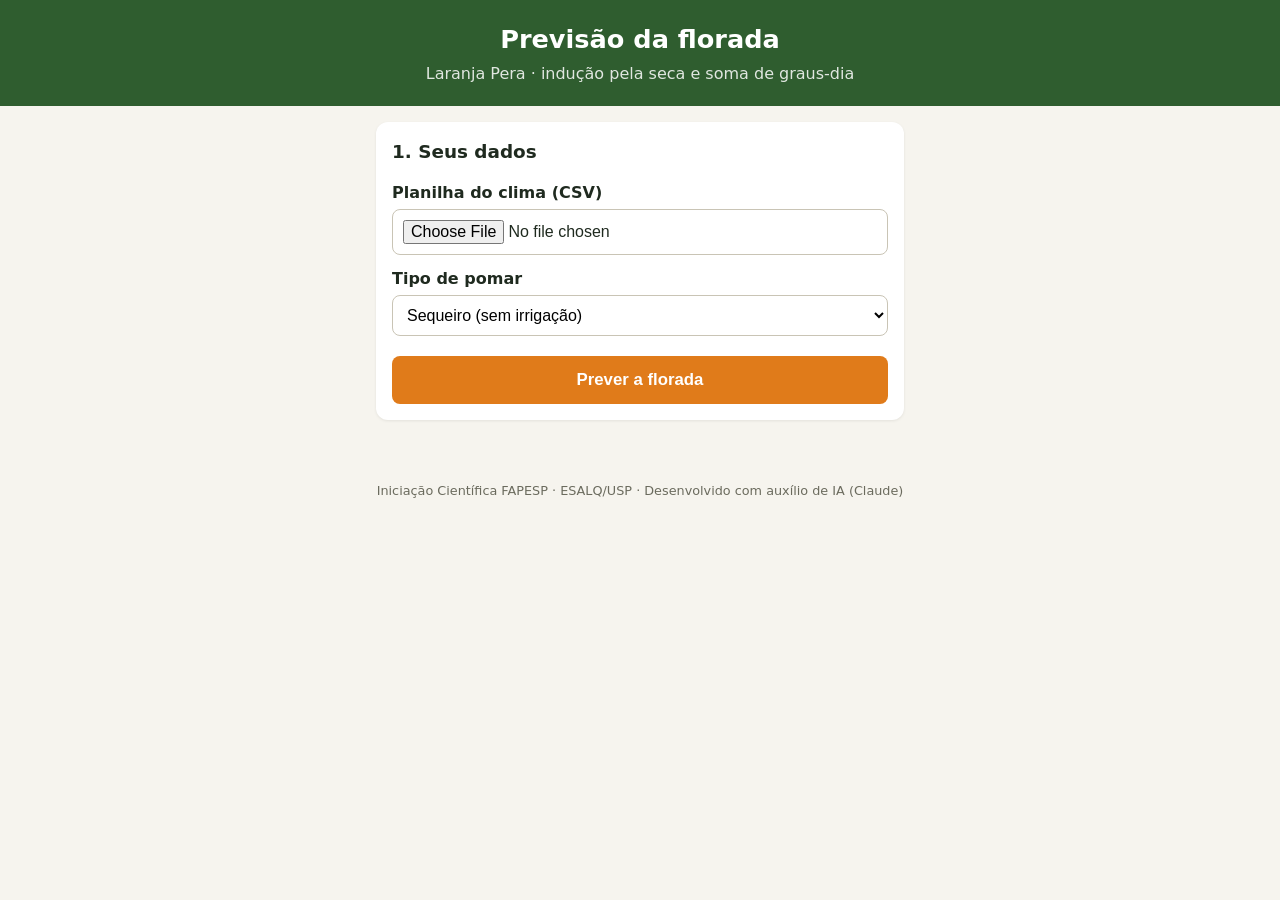
<file: index.html>
<!DOCTYPE html>
<html lang="pt-BR">
<head>
  <meta charset="UTF-8">
  <meta name="viewport" content="width=device-width, initial-scale=1.0">
  <title>Previsão da florada – laranja Pera</title>
  <link rel="stylesheet" href="css/estilo.css">
</head>
<body>
  <header>
    <h1>Previsão da florada</h1>
    <p>Laranja Pera · indução pela seca e soma de graus-dia</p>
  </header>

  <main>
    <section class="cartao">
      <h2>1. Seus dados</h2>

      <label for="arquivo">Planilha do clima (CSV)</label>
      <input type="file" id="arquivo" accept=".csv">

      <label for="tipo">Tipo de pomar</label>
      <select id="tipo">
        <option value="sequeiro">Sequeiro (sem irrigação)</option>
        <option value="irrigado">Irrigado por gotejo</option>
      </select>

      <button id="botao-prever">Prever a florada</button>
    </section>

    <section class="cartao" id="resultado" hidden>
      <h2>2. Resultado</h2>
            <div id="conteudo-resultado"></div>
    </section>
  </main>

  <footer>
    <p>Iniciação Científica FAPESP · ESALQ/USP · Desenvolvido com auxílio de IA (Claude)</p>
  </footer>

  <script src="js/modelo.js"></script>
  <script src="js/leitura.js"></script>
  <script src="js/app.js"></script>
</body>
</html>
</file>
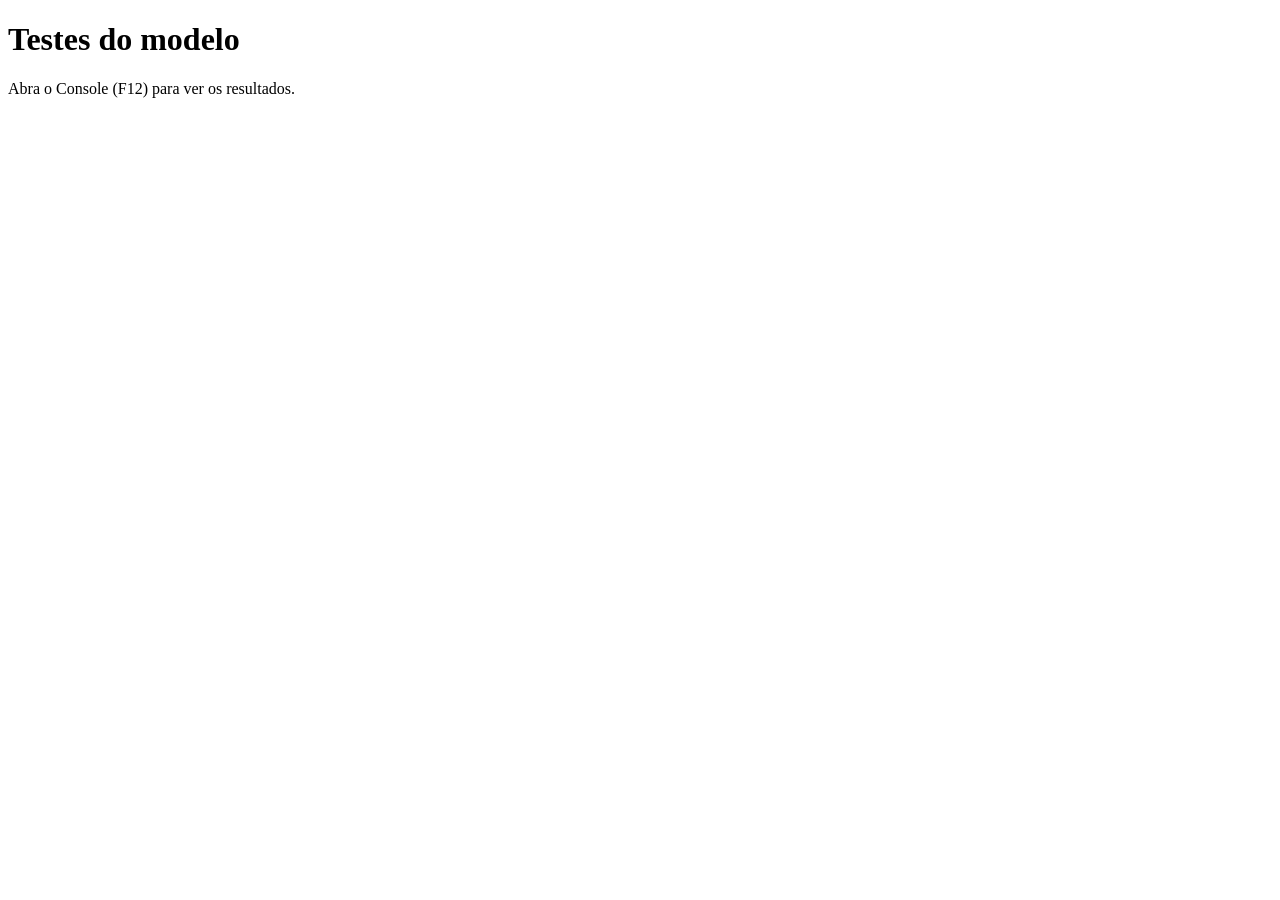
<file: testes/testes.html>
<!DOCTYPE html>
<html lang="pt-BR">
<head>
  <meta charset="UTF-8">
  <title>Testes do modelo</title>
</head>
<body>
  <h1>Testes do modelo</h1>
  <p>Abra o Console (F12) para ver os resultados.</p>
  <script src="../js/modelo.js"></script>
  <script src="testes.js"></script>
</body>
</html>
</file>
<file: css/estilo.css>
* { box-sizing: border-box; }

body {
  margin: 0;
  font-family: system-ui, -apple-system, "Segoe UI", Roboto, sans-serif;
  background: #f6f4ee;
  color: #1f2a1f;
  line-height: 1.5;
}

header {
  background: #2f5d2f;
  color: #ffffff;
  padding: 20px 16px;
  text-align: center;
}
header h1 { margin: 0; font-size: 1.6rem; }
header p  { margin: 4px 0 0; opacity: 0.85; }

main {
  max-width: 560px;          /* no computador, a tela não fica larga demais */
  margin: 0 auto;
  padding: 16px;
}

.cartao {
  background: #ffffff;
  border-radius: 12px;
  padding: 16px;
  margin-bottom: 16px;
  box-shadow: 0 1px 3px rgba(0, 0, 0, 0.08);
}
.cartao h2 { margin-top: 0; font-size: 1.15rem; }

label {
  display: block;
  font-weight: 600;
  margin: 12px 0 4px;
}

input[type="file"], select {
  width: 100%;
  padding: 10px;
  font-size: 1rem;
  border: 1px solid #c9c4b5;
  border-radius: 8px;
  background: #ffffff;
}

button {
  width: 100%;
  margin-top: 20px;
  padding: 14px;
  font-size: 1.05rem;
  font-weight: 700;
  color: #ffffff;
  background: #e07b1a;       /* laranja */
  border: none;
  border-radius: 8px;
  cursor: pointer;
}
button:hover { background: #c56912; }

footer {
  text-align: center;
  font-size: 0.8rem;
  color: #6b6b5e;
  padding: 16px;
}
#texto-resultado {
  white-space: pre-line;    /* respeita as quebras de linha (\n) do texto */
  font-size: 1.05rem;
}
/* ---------- Data de referência (passo 1.6) ---------- */
.marcador-referencia {
  background: #8a8a7a;
  width: 3px;
}
.cor-referencia { background: #8a8a7a; }

.comparacao {
  border-top: 1px solid #ece8dc;
  margin-top: 12px;
  padding-top: 4px;
}
/* ---------- Resultado (passo 1.5) ---------- */
.rotulo {
  margin: 0;
  font-size: 0.9rem;
  color: #6b6b5e;
  text-transform: uppercase;
  letter-spacing: 0.04em;
}

.data-grande {
  margin: 4px 0 16px;
  font-size: 2.4rem;
  font-weight: 800;
  color: #2f5d2f;
}

.linha-tempo {
  position: relative;
  height: 28px;
  background: #ece8dc;
  border-radius: 14px;
  margin-bottom: 10px;
}

.faixa {
  position: absolute;
  top: 0;
  height: 100%;
  border-radius: 14px;
}
.faixa-ampla    { background: #f6c68f; }
.faixa-provavel { background: #e07b1a; }

.marcador {
  position: absolute;
  top: -6px;
  width: 4px;
  height: 40px;
  margin-left: -2px;
  background: #2f5d2f;
  border-radius: 2px;
}

.legenda {
  list-style: none;
  padding: 0;
  margin: 0 0 12px;
  font-size: 0.95rem;
}
.legenda li { margin: 4px 0; }

.cor {
  display: inline-block;
  width: 14px;
  height: 14px;
  border-radius: 3px;
  margin-right: 8px;
  vertical-align: -2px;
}
.cor-provavel { background: #e07b1a; }
.cor-ampla    { background: #f6c68f; }

.detalhe {
  font-size: 0.95rem;
  color: #4a4a40;
}

.aviso {
  background: #fdf0e1;
  border-left: 4px solid #e07b1a;
  padding: 10px 12px;
  border-radius: 6px;
}

.progresso {
  height: 14px;
  background: #ece8dc;
  border-radius: 7px;
  overflow: hidden;
  margin: 8px 0;
}
.progresso-feito {
  height: 100%;
  background: #2f5d2f;
}
</file>
